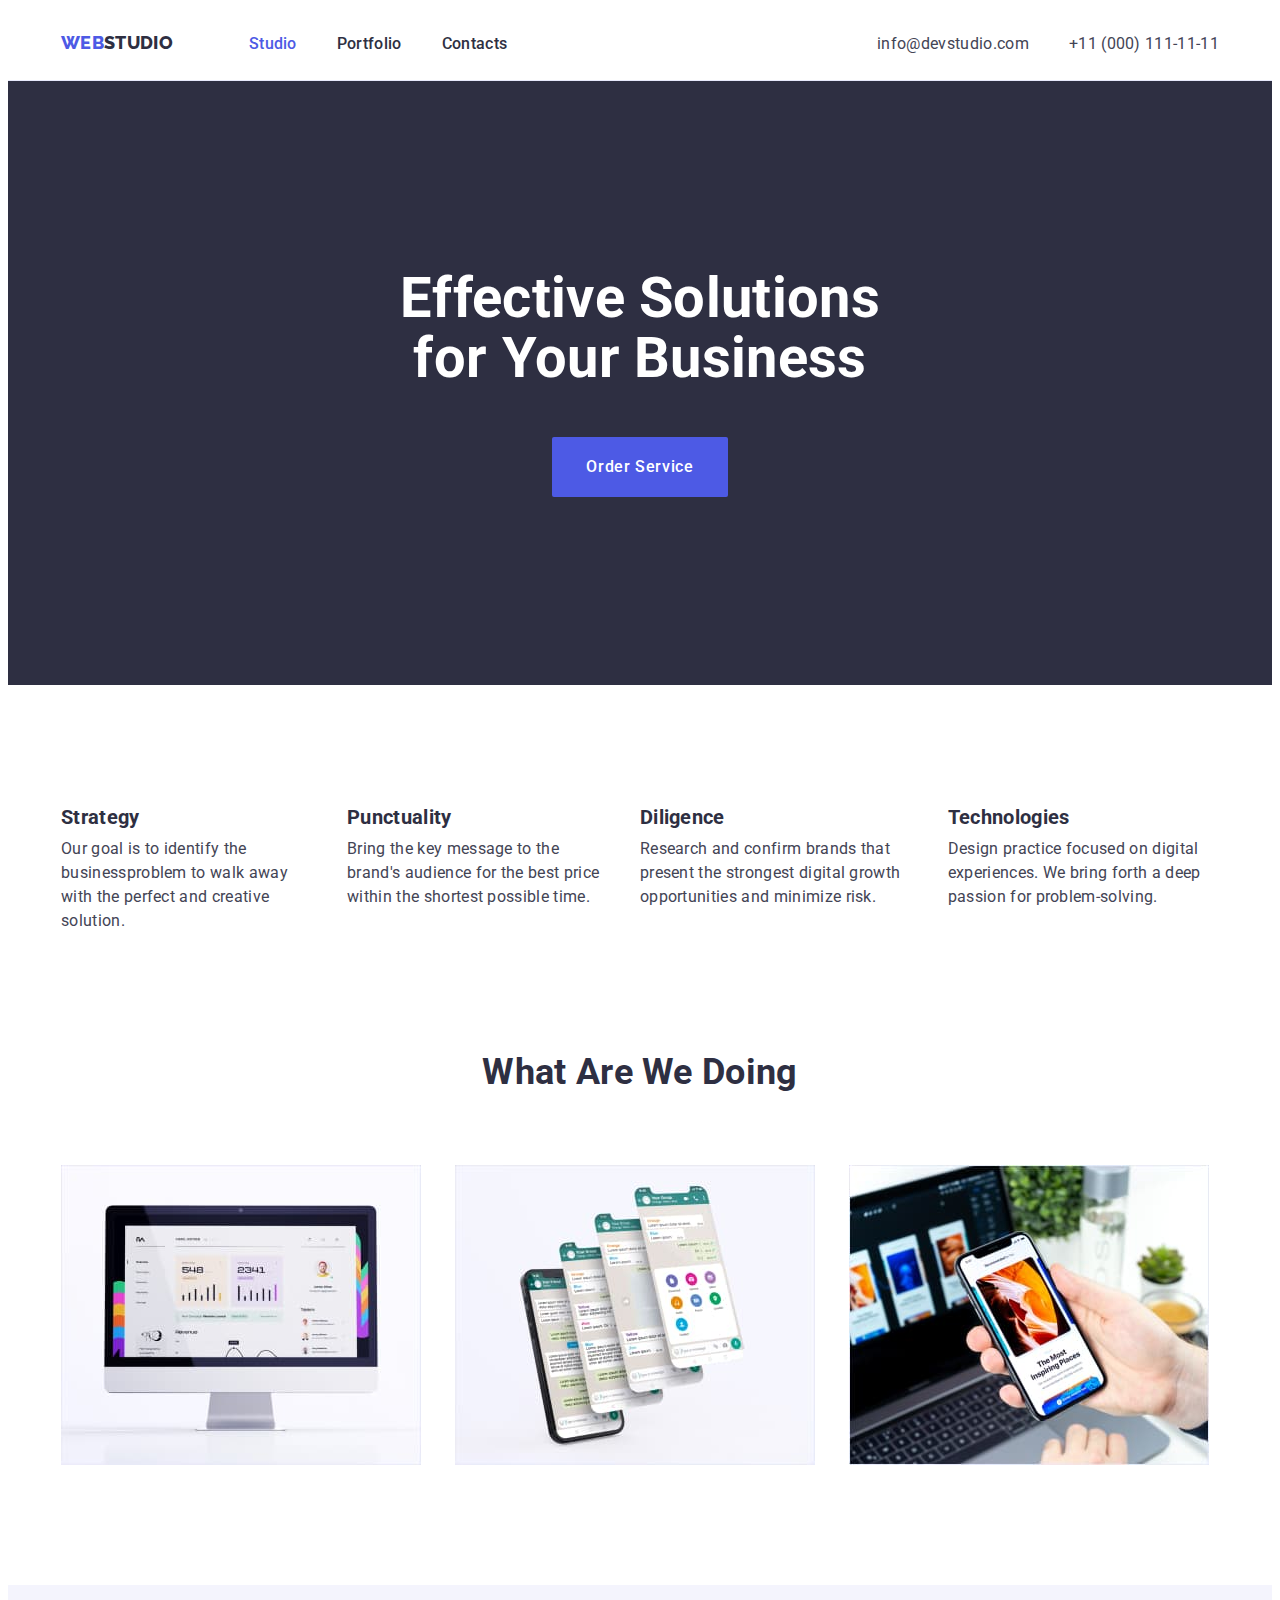
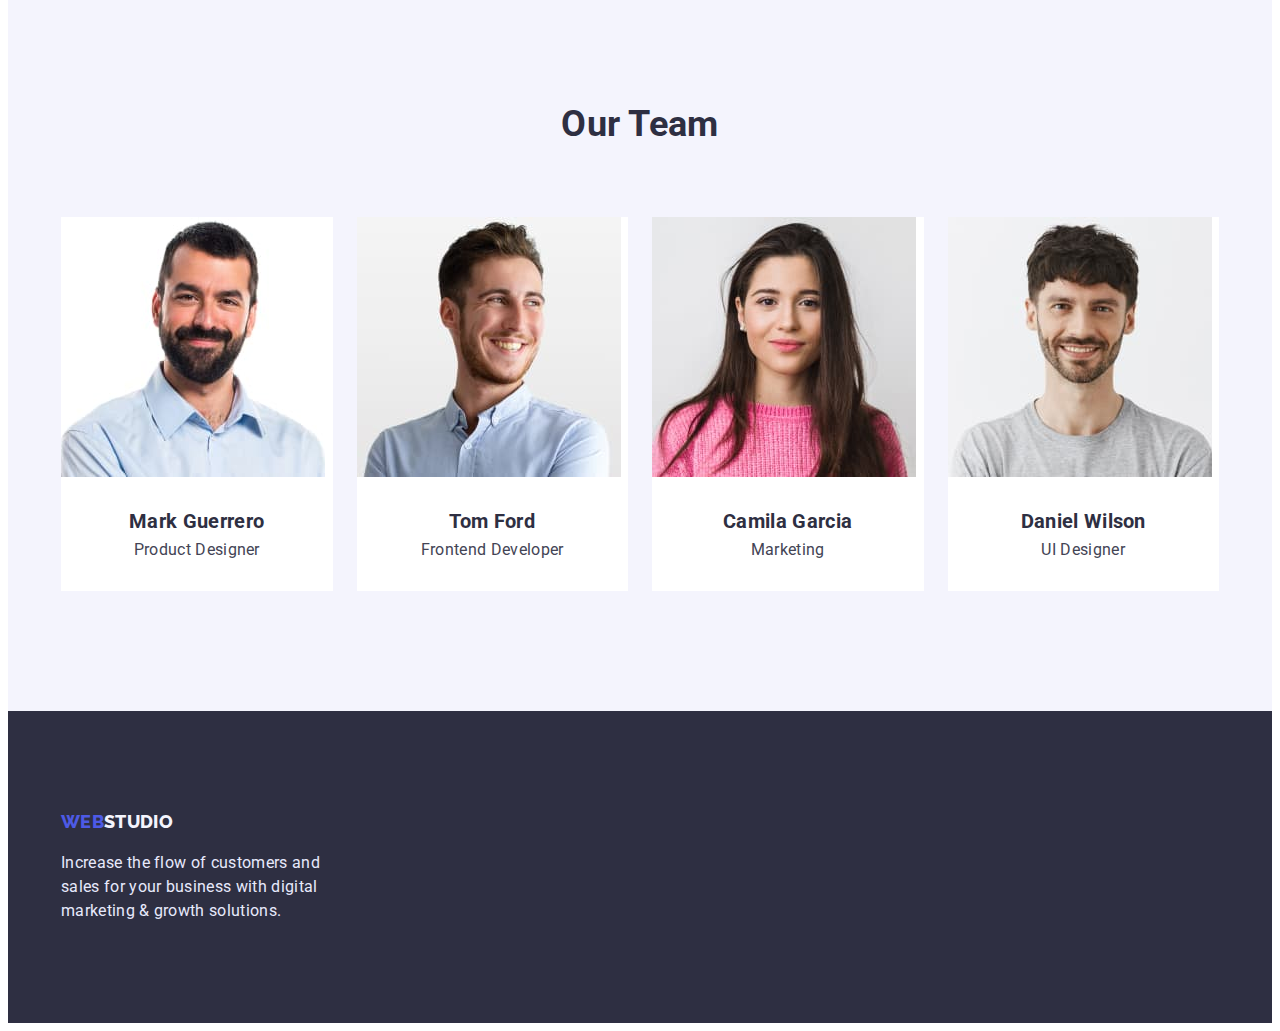
<file: index.html>
<!DOCTYPE html>
<html lang="en">

<head>
    <meta charset="UTF-8">
    <meta http-equiv="X-UA-Compatible" content="IE=edge">
    <meta name="viewport" content="width=device-width, initial-scale=1.0">
    <title>Document</title>
    <link rel="preconnect" href="https://fonts.googleapis.com">
    <link rel="preconnect" href="https://fonts.gstatic.com" crossorigin>
    <link
        href="https://fonts.googleapis.com/css2?family=Raleway:wght@800&family=Roboto:wght@400;500;700;900&display=swap"
        rel="stylesheet">
    <!-- <link rel="stylesheet"
        href="https://fonts.google.com/share?selection.family=Raleway:wght@700;800%7CRoboto:wght@400;500;700;900"> -->
    <link rel="stylesheet" href="https://cdnjs.cloudflare.com/ajax/libs/modern-normalize/0.6.0/modern-normalize.min.css"
        integrity="sha512-1bhKtVC+Rwemskiy3JPDT3u1PjW8B8oH7aFL+fS9Ju0DR/oAp3ttKPIlVWRMdEuhwZ6Lz3ds48hAwz7unUQXdA=="
        crossorigin="anonymous" referrerpolicy="no-referrer">
    <link rel="stylesheet" href="./css/styles.css">
</head>

<body>

    <header class="header">
        <div class="header-container container">
            <!-- Navigation to other pages -->
            <nav>
                <div class="header-logo">
                    <a href="" class="logo">WEB<span class="logo-studio">STUDIO</span></a>


                    <ul class="site-nav">
                        <li><a href="./index.html" class="link current">Studio</a></li>
                        <li><a href="./portfolio.html" class="link">Portfolio</a></li>
                        <li><a href="" class="link">Contacts</a></li>
                    </ul>
                </div>
            </nav>
            <ul class="header-cont">
                <li><a href="mailto:info@devstudio.com" class="link-contacts">info@devstudio.com</a></li>
                <li><a href="tel:+110001111111" class="link-contacts">+11 (000) 111-11-11</a></li>
            </ul>
        </div>
    </header>

    <main>
        <!-- Hero image -->
        <section class="hero">
            <h1 class="hero-title">Effective Solutions for Your Business</h1>
            <button class="hero-button" type="button">Order Service</button>
        </section>

        <!-- Section 1 -->
        <section class="section">
            <div class="container">
                <h2 hidden>Features</h2>
                <ul class="section-item">
                    <li>
                        <h3 class="section-title-feature">Strategy</h3>
                        <p class="text-p">Our goal is to identify the businessproblem to walk away with the perfect and
                            creative solution.
                        </p>
                    </li>
                    <li>
                        <h3 class="section-title-feature">Punctuality</h3>
                        <p class="text-p">Bring the key message to the brand's audience for the best price within the
                            shortest possible
                            time.
                        </p>
                    </li>
                    <li>
                        <h3 class="section-title-feature">Diligence</h3>
                        <p class="text-p">Research and confirm brands that present the strongest digital growth
                            opportunities and minimize
                            risk.</p>
                    </li>
                    <li>
                        <h3 class="section-title-feature">Technologies</h3>
                        <p class="text-p">Design practice focused on digital experiences. We bring forth a deep passion
                            for problem-solving.
                        </p>
                    </li>
                </ul>
            </div>
        </section>

        <!-- Section 2 -->
        <section class="section top">
            <div class="container">
                <h2 class="section-title letter">What are we doing</h2>
                <ul class="card-set">
                    <li class="card-item"><img src="./images/rectangle1.jpg" alt="Dashboard of monitor" width="360"
                            height="300"></li>
                    <li class="card-item"><img src="./images/rectangle2.jpg" alt="Four printscreens" width="360"
                            height="300"></li>
                    <li class="card-item"><img src="./images/rectangle3.jpg" alt="Phone in hand" width="360"
                            height="300">
                    </li>
                </ul>
            </div>
        </section>

        <!-- Section 3 -->
        <section class="section fon">
            <div class="container">
                <h2 class="section-title">Our Team</h2>
                <ul class="card-set">
                    <li class="card-item-team">

                        <img class="img-margin" src="./images/team/product-designer.jpg" alt="Photo of Product Designer"
                            width="264" height="260">
                        <div class="card-content">
                            <h3 class="section-title-name">Mark Guerrero</h3>
                            <p class="section-p">Product Designer</p>
                        </div>

                    </li>
                    <li class="card-item-team">
                        <img src="./images/team/front-devel.jpg" alt="Photo of Frontend Developer" width="264"
                            height="260">
                        <div class="card-content">
                            <h3 class="section-title-name">Tom Ford</h3>
                            <p class="section-p">Frontend Developer</p>
                        </div>
                    </li>
                    <li class="card-item-team">
                        <img src="./images/team/marketing.jpg" alt="Photo of Marketing" width="264" height="260">
                        <div class="card-content">
                            <h3 class="section-title-name">Camila Garcia</h3>
                            <p class="section-p">Marketing</p>
                        </div>
                    </li>
                    <li class="card-item-team">
                        <img src="./images/team/ul-designer.jpg" alt="Photo of UI Designer" width="264" height="260">
                        <div class="card-content">
                            <h3 class="section-title-name">Daniel Wilson</h3>
                            <p class="section-p">UI Designer</p>
                        </div>
                    </li>
                </ul>
            </div>
        </section>
    </main>

    <!-- Footer of page -->
    <footer class="footer">

        <div class="container">
            <a href="" class="logo-foot"><span class="logo">WEB</span><span class="logo-studio white">STUDIO</span></a>
            <p class="footer-text">Increase the flow of customers and sales for your business with digital marketing &
                growth solutions.</p>
        </div>
    </footer>

</body>

</html>
</file>
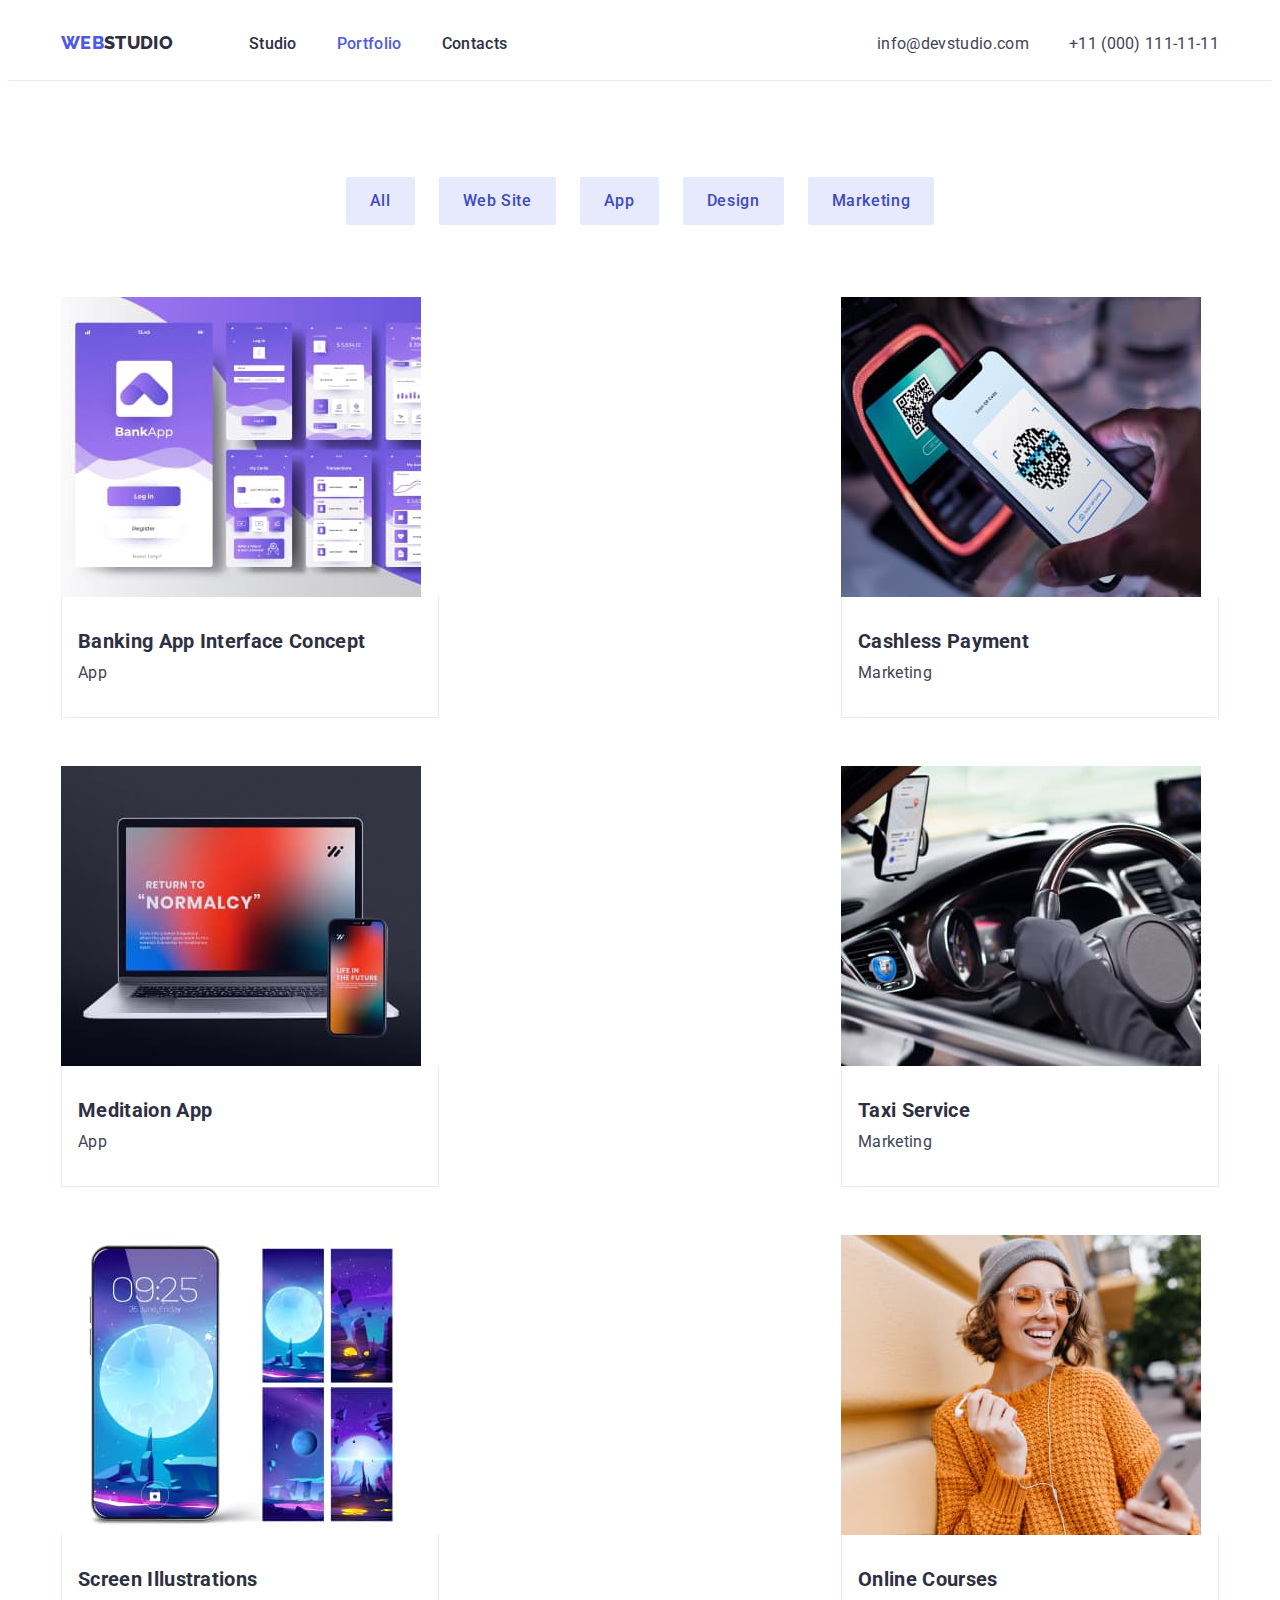
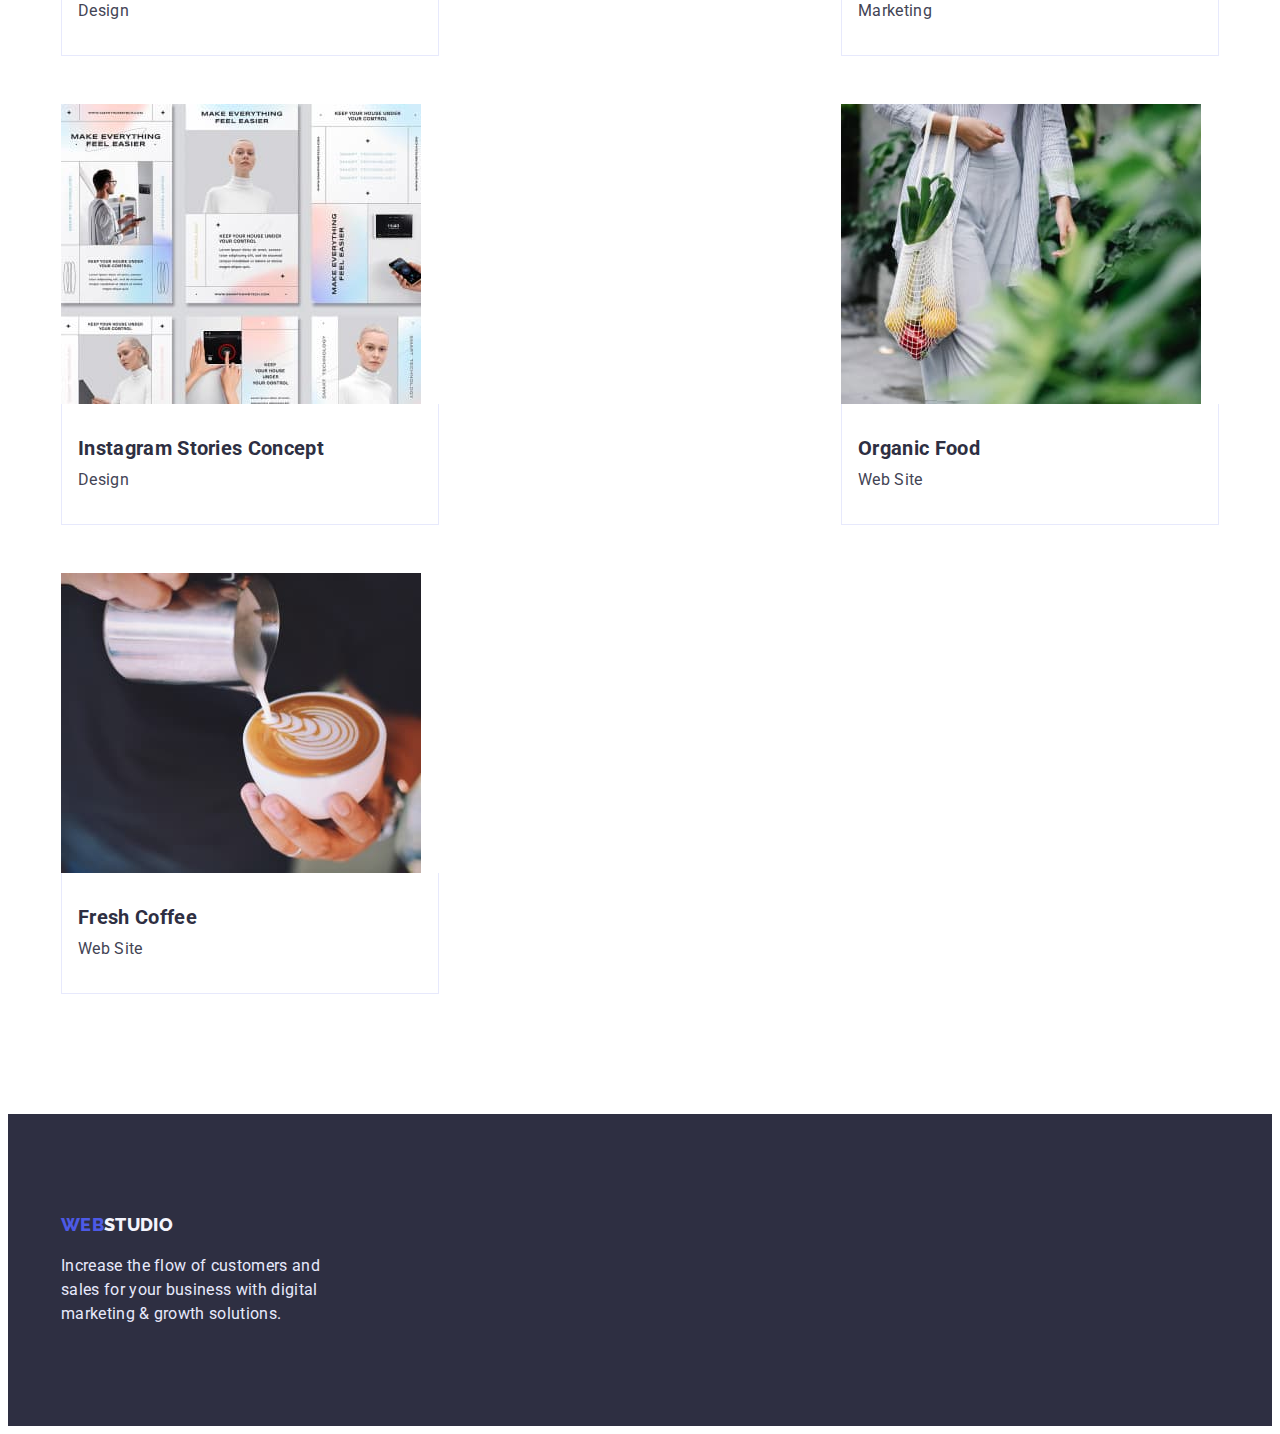
<file: portfolio.html>
<!-- Page Portfolio -->

<!DOCTYPE html>
<html lang="en">

<head>
    <meta charset="UTF-8">
    <meta http-equiv="X-UA-Compatible" content="IE=edge">
    <meta name="viewport" content="width=device-width, initial-scale=1.0">
    <title>Document</title>
    <link rel="preconnect" href="https://fonts.googleapis.com">
    <link rel="preconnect" href="https://fonts.gstatic.com" crossorigin>
    <link
        href="https://fonts.googleapis.com/css2?family=Raleway:wght@800&family=Roboto:wght@400;500;700;900&display=swap"
        rel="stylesheet">
    <!-- <link rel="stylesheet"
        href="https://fonts.google.com/share?selection.family=Raleway:wght@700;800%7CRoboto:wght@400;500;700;900"> -->
    <link rel="stylesheet" href="https://cdnjs.cloudflare.com/ajax/libs/modern-normalize/0.6.0/modern-normalize.min.css"
        integrity="sha512-1bhKtVC+Rwemskiy3JPDT3u1PjW8B8oH7aFL+fS9Ju0DR/oAp3ttKPIlVWRMdEuhwZ6Lz3ds48hAwz7unUQXdA=="
        crossorigin="anonymous" referrerpolicy="no-referrer">
    <link rel="stylesheet" href="./css/styles.css">
</head>

<body>

    <header class="header">
        <div class="header-container container">
            <!-- Navigation to other pages -->
            <nav>
                <div class="header-logo">
                    <a href="" class="logo">WEB<span class="logo-studio">STUDIO</span></a>

                    <ul class="site-nav">
                        <li><a href="./index.html" class="link">Studio</a></li>
                        <li><a href="./portfolio.html" class="link current">Portfolio</a></li>
                        <li><a href="" class="link">Contacts</a></li>
                    </ul>
                </div>
            </nav>
            <ul class="header-cont">
                <li><a href="mailto:info@devstudio.com" class="link-contacts">info@devstudio.com</a></li>
                <li><a href="tel:+110001111111" class="link-contacts">+11 (000) 111-11-11</a></li>
            </ul>
        </div>
    </header>

    <main>
        <!-- Main section -->
        <section class="section-port">
            <div class="container">
                <h1 hidden>Rows</h1>
                <ul class="section-btn">
                    <li><button class="primary-button" type="button">All</button></li>
                    <li><button class="primary-button" type="button">Web Site</button></li>
                    <li><button class="primary-button" type="button">App</button></li>
                    <li><button class="primary-button" type="button">Design</button></li>
                    <li><button class="primary-button" type="button">Marketing</button></li>
                </ul>
            </div>
            <div class="container row">
                <ul class="card-set nul">
                    <li class="card-item"><img class="img-margin" src="./images/portfolio/card1r1.jpg"
                            alt="7 printscreens of bank application" width="360" height="300">
                        <div class="section-border">
                            <h2 class="section-title">Banking App Interface Concept</h2>
                            <p class="section-title-p">App</p>
                        </div>
                    </li>
                    <li class="card-item"><img class="img-margin" src="./images/portfolio/card2r1.jpg"
                            alt="Scanning the code with a smartphone" width="360" height="300">
                        <div class="section-border">
                            <h2 class="section-title">Cashless Payment</h2>
                            <p class="section-title-p">Marketing</p>
                        </div>
                    </li>
                    <li class="card-item"><img class="img-margin" src="./images/portfolio/card3r1.jpg"
                            alt="Open notebook" width="360" height="300">
                        <div class="section-border">
                            <h2 class="section-title">Meditaion App</h2>
                            <p class="section-title-p">App</p>
                        </div>
                    </li>
                    <li class="card-item"><img class="img-margin" src="./images/portfolio/card1r2.jpg"
                            alt="Smartphone on the holder is near the steering wheel" width="360" height="300">
                        <div class="section-border">
                            <h2 class="section-title">Taxi Service</h2>
                            <p class="section-title-p">Marketing</p>
                        </div>
                    </li>
                    <li class="card-item"><img class="img-margin" src="./images/portfolio/card2r2.jpg"
                            alt="5 different printscreens of a smartphone" width="360" height="300">
                        <div class="section-border">
                            <h2 class="section-title">Screen Illustrations</h2>
                            <p class="section-title-p">Design</p>
                        </div>
                    </li>
                    <li class="card-item"><img class="img-margin" src="./images/portfolio/card3r2.jpg"
                            alt="The girl listen to music with headphones" width="360" height="300">
                        <div class="section-border">
                            <h2 class="section-title">Online Courses</h2>
                            <p class="section-title-p">Marketing</p>
                        </div>
                    </li>
                    <li class="card-item"><img class="img-margin" src="./images/portfolio/card1r3.jpg"
                            alt="6 printscreens of instruction" width="360" height="300">
                        <div class="section-border">
                            <h2 class="section-title">Instagram Stories Concept</h2>
                            <p class="section-title-p">Design</p>
                        </div>
                    </li>
                    <li class="card-item"><img class="img-margin" src="./images/portfolio/card2r3.jpg"
                            alt="A girl carrying vegetables in a bag" width="360" height="300">
                        <div class="section-border">
                            <h2 class="section-title">Organic Food</h2>
                            <p class="section-title-p">Web Site</p>
                        </div>
                    </li>
                    <li class="card-item"><img class="img-margin" src="./images/portfolio/card3r3.jpg"
                            alt="A cup of coffee" width="360" height="300">
                        <div class="section-border">
                            <h2 class="section-title">Fresh Coffee</h2>
                            <p class="section-title-p">Web Site</p>
                        </div>
                    </li>
                </ul>
            </div>
        </section>

    </main>
    <!-- Footer of page -->
    <footer class="footer">

        <div class="container">
            <a href="" class="logo-foot"><span class="logo">WEB</span><span class="logo-studio white">STUDIO</span></a>
            <p class="footer-text">Increase the flow of customers and sales for your business with digital marketing &
                growth solutions.</p>
        </div>
    </footer>
</body>



</html>
</file>
<file: css/styles.css>
:root {
    /* Primary and title color text */
    --primary-text-color: #434455;
    --title-text-color: #2E2F42;
    --link-text-cont: #434455;
    --body-bcg-color: #ffffff;
    --logo-text-color: #4D5AE5;
    --site-nav-link: #404BBF;
    --hero-title-bcg: #2E2F42;
    --hero-title-button: #FFFFFF;
    --hero-bcg-button: #4D5AE5;
    --hero-hover-button: #404BBF;
    --rows-text-color: #434455;
    --logo-text-footer: #F4F4FD;
    --footer-text: #E7E9FC;
    --footer-bcg-color: #2E2F42;

    --background-team: #F4F4FD;

    /* portfolio buttons */
    --current-text-color: #4D5AE5;
    --primary-btn-color: #404BBF;
    --secondary-btn-color: #E7E9FC;
    --border-btn-color: #E7E9FC;
    --primary-btntext-color: #FFFFFF;
    --secondary-btntext-color: #4D5AE5;

    /* borders */
    --border-col-portfolio: #E7E9FC;
    /*ширина между img в секции 2 главной страницы*/
    --indent: 24px;
}

/* Глобальній сброс стилей H1....H6, ul, p */
h1,
h2,
h3,
h4,
h5,
h6,
p {
    margin: 0;
}

/* delete the list's marker */
ul {
    list-style: none;
    margin: 0;
    padding: 0;
}

img {
    display: block;
    max-width: 100%;
    height: auto;
}

/* background-color and basic text color of body*/
body {
    background-color: var(--body-bcg-color);
    color: var(--primary-text-color);
    font-family: Roboto, sans-serif;
    font-size: 16px;
    line-height: 1.5;
    letter-spacing: 0.02em;
}

/**
  |============================
  | div container for all sections
  |============================
*/

.container {
    max-width: 1158px;
    padding-left: 15px;
    padding-right: 15px;
    margin: 0 auto;
}

/*===================*/
/*   HEADER SECTION  */
/*===================*/

.header {
    padding-top: 24px;
    padding-bottom: 24px;
    border-bottom: 1px solid var(--border-col-portfolio);
    /* outline: 5px solid blue;
    background-color: yellow; */
}

.header-container {
    display: flex;
    flex-wrap: nowrap;
    justify-content: space-between;
    /* align-items: center; */
    /* border-bottom: 1px solid var(--border-col-portfolio); */
    /* outline: 3px solid green; */
}

/* style  logo */
.logo {
    /* у хедері задає колір по макету для текстових елементів */
    color: var(--logo-text-color);
    font-family: Raleway, sans-serif;
    font-weight: 800;
    font-size: 18px;
    line-height: 1.17;
    text-decoration: none;
    /* outline: 3px solid blue;*/
} 

.logo-studio {
    /* у хедері задає колір по макету для текстових елементів */
    color: var(--title-text-color);
    font-family: Raleway, sans-serif;
    font-weight: 800;
    font-size: 18px;
    line-height: 1.17;
}

/* site navigation */
.link {
    padding-top: 24px;
    /*увеличивает область ссылки*/
    padding-bottom: 24px;
    font-weight: 500;
    font-size: 16px;
    line-height: 1.5;
    width: 66px;
    /* у хедері задає колір по макету для текстових елементів */
    color: var(--title-text-color);
    text-decoration: none;
}


.site-nav .link:hover,
.site-nav .link:focus {
    color: var(--site-nav-link);
    border-radius: 2px;
}


.header-logo {
    display: flex;
    flex-wrap: nowrap;
    gap: 76px;
    /* outline: 5px solid orange;
    background-color: rgb(50, 226, 59); */
}

.site-nav {
    display: flex;
    flex-wrap: nowrap;
    gap: 40px;
    /* outline: 2px solid rgb(192, 28, 28); */
}

.header-cont {
    display: flex;
    flex-wrap: nowrap;
    gap: 40px;

    /* outline: 5px solid rgb(235, 16, 118); */
}

/* contacts */
.link-contacts {
    /* у хедері задає колір по макету для текстових елементів */
    color: var(--link-text-cont);
    font-size: 16px;
    line-height: 1.5;
    letter-spacing: 0.02em;
    text-decoration: none;
    /* padding-top: 24px;
    padding-bottom: 24px; */
    /* display: flex; */
}

.link-contacts:hover,
.link-contacts:focus {
    color: var(--site-nav-link);
}


/*===================*/
/*         HERO      */
/*===================*/

.hero {
    background-color: var(--hero-title-bcg);
    text-align: center;
    padding: 188px 0px;
    /* outline: 5px solid green; */
}

.hero-title {
    color: var(--hero-title-button);
    font-weight: 700;
    font-size: 56px;
    line-height: 1.07;
    text-align: center;
    width: 511px;
    margin-left: auto;
    margin-right: auto;
    margin-bottom: 48px;
}

.hero-button {
    background: var(--hero-bcg-button);
    color: var(--hero-title-button);
    /* width: 169px;
    height: 56px; */
    border-color: transparent;
    cursor: pointer;
    font-family: Roboto, sans-serif;
    font-weight: 500;
    font-size: 16px;
    line-height: 1.5;
    align-items: center;
    letter-spacing: 0.04em;
    border-radius: 2px;
    padding: 16px 32px;
}

.hero .hero-button:hover,
.hero .hero-button:focus {
    background: var(--hero-hover-button);
}

/*===================*/
/*       SECTIONS    */
/*===================*/

/* Для всех секций используется один класс .section*/
.section {
    padding-top: 120px;
    padding-bottom: 120px;
}

/* section 1 */
.section-item {
    display: flex;
    gap: 24px;
    justify-content: space-between;
}

/*H2 на главной странице*/
.letter {
    text-transform: capitalize;
}

/* section 1 - H3-text color */
.section-title-feature {
    color: var(--title-text-color);
    font-weight: 700;
    font-size: 20px;
    line-height: 1.2;
    margin-bottom: 8px;
}

/* Выравнивание абзаца слева в секции 1  */
.text-p {
    text-align: left;
    font-size: 16px;
    line-height: calc(24 / 16);
}

/* section 2 */
/* Сетка для секции 2 и секции 3 */
.card-set {
    display: flex;
    flex-wrap: wrap;
    justify-content: space-between;
    gap: 48px 24px;
}

.card-item {
    --items: 3;
    /* flex-basis: calc((100% - (24px*2))/3); */
    flex-basis: calc((100% - (var(--indent) * (var(--items) - 1))) / var(--items));
    /* outline: 3px solid rgb(223, 61, 61) */
}

/*для секции 3 - сетка*/
.card-item-team {
    flex-basis: calc((100% - (24px * 3)) / 4);
    background-color: white;
    /* outline: 3px solid rgb(132, 34, 224); */

}

/* section 3 */
/* фон для секции Our Team */
.fon {
    background-color: var(--background-team);
}

/* H2 of section 3 in the main*/
.section-title {
    color: var(--title-text-color);
    font-weight: 700;
    font-size: 36px;
    line-height: 1.11;
    text-align: center;
    margin-bottom: 72px;
    padding-top: 0px;
   
}

/* H3 of section 3 in the main */
.section-title-name {
    color: var(--title-text-color);
    font-weight: 700;
    font-size: 20px;
    line-height: 1.2;
    text-align: center;
    /* margin-top: 32px; */
    margin-bottom: 8px;
}

.section-p {
    font-size: 16px;
    line-height: 1.15;
    text-align: center;
    /* margin-bottom: 32px; */
}

.p {
    margin: 0;
}

.card-content {
    padding-top: 32px;
    padding-bottom: 32px;
    background-color: var(--body-bcg-color);
}

/*===================*/
/*         FOOTER    */
/*===================*/
.footer {
    padding-top: 100px;
    padding-bottom: 100px;
    background-color: var(--footer-bcg-color);
}

.footer-text {
    color: var(--footer-text);
    width: 264px;
    font-size: 16px;
    
}

.logo-foot {
    display: block;
    margin-bottom: 16px;
    text-decoration: none;
}

.white {
    color: var(--logo-text-footer);
}

/*===================*/
/*  PORTFOLIO PAGE   */
/*===================*/


/* active color-text "Portfolio" in header*/
.current {
    color: var(--current-text-color);
}

/* секция для кнопок */
.section-btn {
    display: flex;
    flex-wrap: wrap;
    justify-content: center;
    gap: 24px;
    margin-bottom: 72px;
    /* padding: 96px 427px 72px; */
    /* outline: 2px solid red; */
}

/* buttons */
.primary-button {
    color: var(--primary-btn-color);
    background: var(--secondary-btn-color);
    border-color: var(--border-btn-color);
    border: none;
    cursor: pointer;
    height: 48px;
    border-radius: 2px;
    padding: 12px 24px;

    font-family: Roboto, sans-serif;
    font-weight: 500;
    font-size: 16px;
    line-height: 1.5;
    text-align: center;
    letter-spacing: 0.04em;
}

.primary-button:hover,
.primary-button:focus {
    color: var(--primary-btntext-color);
    background: var(--primary-btn-color);
    /* border-color: transparent; */
    border-color: var(--border-btn-color);
    border: 1px solid var(--primary-btn-color);
}

/* Паддинги сетки в Портфолио */
.top {
    padding-top: 0px;
    padding-bottom: 120px;
}

.section-port {
    padding-top: 96px;
    padding-bottom: 120px;
}

.nul {
    padding-top: 0px;
}

.row .section-title {
    font-weight: 700;
    font-size: 20px;
    line-height: 1.2;
    color: var(--title-text-color);
    text-align: left;
    margin-bottom: 8px;
}

/* Borders in Portfolio page */
.img-margin {
    display: block;
    margin-right: 0px;
    margin-left: 0px;
}

.section-border {
    display: inline-block;
    width: 360px;
    border-left: 1px solid var(--border-col-portfolio);
    border-right: 1px solid var(--border-col-portfolio);
    border-bottom: 1px solid var(--border-col-portfolio);
    padding-top: 32px;
    padding-bottom: 32px;
    padding-left: 16px;
}

.section-title-p {
    margin: 0px;
}
</file>
